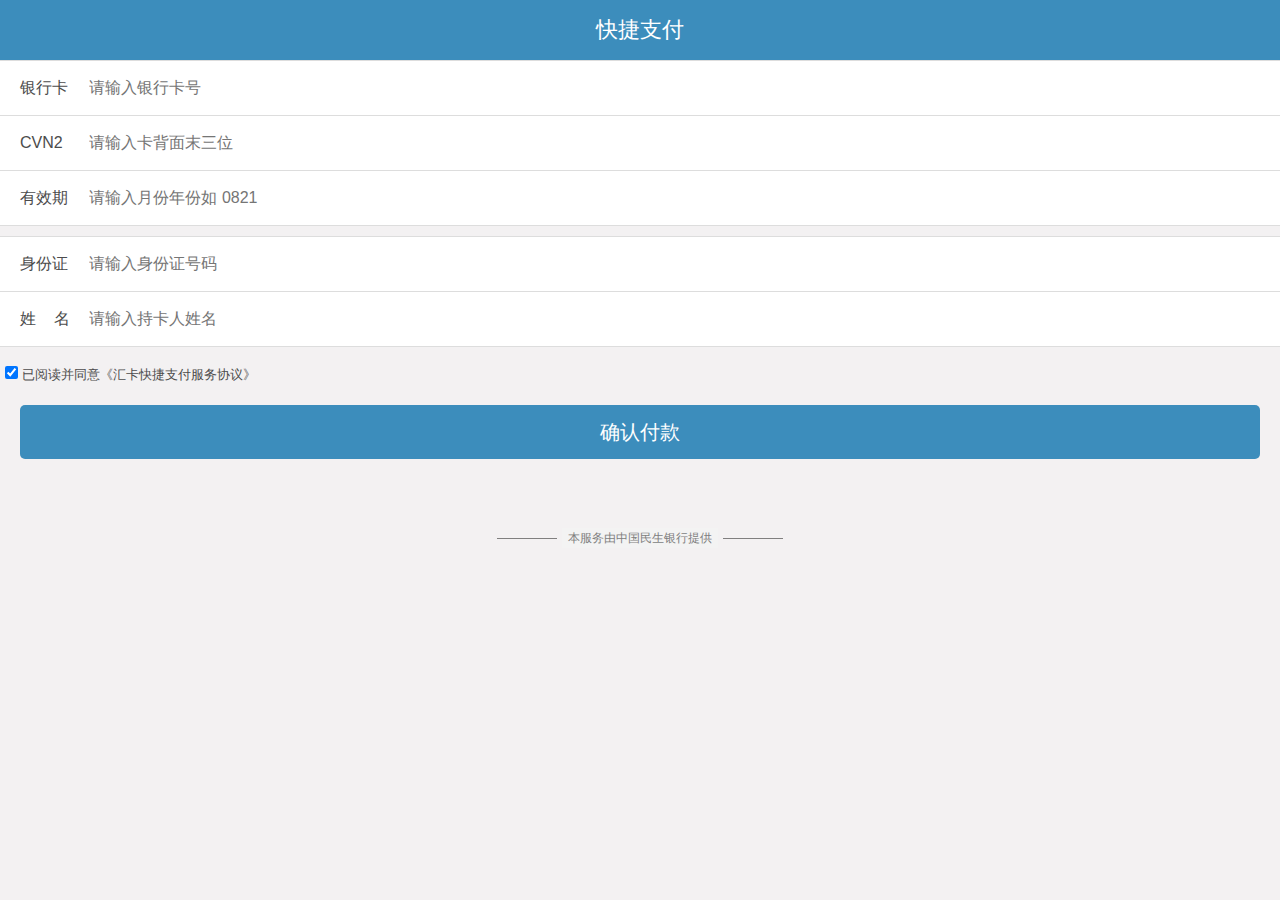
<file: hkmweb/card_bind.html>
<!DOCTYPE html>
<html>
<head>
<meta http-equiv="Content-Type" content="text/html; charset=UTF-8">
<meta http-equiv="X-UA-Compatible" content="IE=edge,chrome=1">
<meta name="viewport" content="initial-scale=1.0, maximum-scale=1.0, user-scalable=no">
<link rel="stylesheet" href="./resource/h5.css">
<script type="text/javascript" src="./resource/jquery.min.js"></script>
<title>快捷支付</title>
</head>
<body>
	<header class="wx-header kj">
		<p>快捷支付</p>
	</header>
	<form action="success.html" method="post">
	<input name="phoneNo" id="phoneNo" type="hidden" value="">
	<div class="main">
		<div class="pay-phone">
			<div class="phone-sen-add">
				<span>银行卡</span>
				<input type="text" name="cardNo" id="cardNo" onkeyup="this.value=this.value.replace(/\D/g,&#39;&#39;)" maxlength="21" placeholder="请输入银行卡号">
			</div>
			<div class="phone-sen-add">
				<span>CVN2</span>
				<input type="password" placeholder="请输入卡背面末三位" onkeyup="this.value=this.value.replace(/\D/g,&#39;&#39;)" name="cvn2" id="cvn2" maxlength="3">
			</div>
			<div class="phone-sen-add">
				<span>有效期</span>
				<input type="text" placeholder="请输入月份年份如 0821" id="expirydate" onkeyup="this.value=this.value.replace(/\D/g,&#39;&#39;)" name="expirydate" maxlength="4">
			</div>
		</div>
		<div class="pay-phone mt10">
			<div class="phone-sen-add">
				<span>身份证</span>
				<input type="text" placeholder="请输入身份证号码" maxlength="18" name="certsNo" id="certsNo">
				<i class="fa fa-lg fa-eye " id="icon"></i>
			</div>
			<div class="phone-sen-add">
				<span>姓&nbsp;&nbsp;&nbsp;&nbsp;名</span>
				<input type="text" placeholder="请输入持卡人姓名" name="customerName" id="customerName">
			</div>
		</div>
		<p class="yuedu"> 
		    <label class="ui-checkbox-s">
		        <input type="checkbox" name="checkbox" id="checkbox" checked="">
		    </label>
		     <a href="javascript:void(0);" class="cbyue">已阅读并同意《汇卡快捷支付服务协议》</a>
		</p>
		 <a href="javascript:void(0);" onclick="commit(this)" class="phone-wc">确认付款</a>
	</div>
	</form>
	<div class="dialog">
		<div class="xieyi">
			<i class="fa fa-close"></i>
			<h2 class="mb-10">快捷支付服务协议</h2>
			<h5 class="mb-10">【审慎阅读】您在点击同意前，请您务必审慎阅读、充分理解协议中相关条款内容，其中包括：</h5>
			<p class="mb-10 bolder">1、 与您约定免除或限制责任的条款；</p>
			<p class="mb-10 bolder">2、 与您约定法律适用和管辖的条款；</p>
			<p class="mb-10 bolder">3、 其他以粗体下划线标识的重要条款。</p>
			<p class="mb-10">【特别提示】您通过网络页面点击确认或以其他方式（包括但不限于签字或签章确认等方式）接受本协议，即表示您与广州市汇卡优易城商务服务有限公司（以下简称“本公司”）已达成协议并同意接受本协议的全部约定内容。</p>
			<p class="mb-10 bolder">在接受本协议之前，请您仔细阅读本协议的全部内容（特别是以粗体标注的内容）。如您不同意接受本协议的任意内容，或者无法准确理解相关条款含义的，请不要进行后续操作。</p>
			<p class="mb-10">一、 概述本协议是广州市汇卡优易城商务服务有限公司（以下简称本公司）与您就快捷支付服务所订立的有效合约。</p>
			<p class="mb-10">二、 双方权利义务</p>
			<p class="mb-10">1、您应确保您是使用本服务的银行卡持有人，可合法、有效使用该银行卡且未侵犯任何第三方合法权益，否则因此造成本公司、持卡人损失的，您应负责赔偿并承担全部法律责任，包括但不限于终止或中止为您提供快捷支付服务，冻结交易款项等。</p>
			<p class="mb-10 bolder">2、您应确保开通本服务所提供的手机号码为本人所有，并授权本公司可以通过第三方渠道对您所提供手机号码的真实性、有效性进行核实。</p>
			<p class="mb-10 bolder">3、您同意本公司有权依据其自身判断对涉嫌欺诈或被他人控制并用于欺诈目的的交易采取相应的措施，上述措施包括但不限于对您此次的交易进行资金冻结、终止或中止为您提供快捷支付服务、处置涉嫌欺诈的资金等。</p>
			<p class="mb-10 bolder">4、您应妥善保管银行卡、卡号、有效日期、卡背后三位数字、密码、发卡行预留的手机号码以及您使用快捷支付绑定的手机号码、来自于发卡行和/或本公司向您发送的登录校验码及支付验证信息等与银行卡或与快捷支付有关的一切信息。如您遗失或泄露前述信息的，您应及时通知发卡行及/或本公司，以减少可能发生的损失。无论是否已通知发卡行及/或本公司，因您的原因所致损失需由您自行承担。</p>
			<p class="mb-10">5、您在使用本服务时，应当认真确认交易信息，包括且不限于商品名称、数量、金额等，并按本公司业务流程发出符合本协议约定的指令。<font class="bolder">您认可和同意：您发出的指令不可撤回或撤销，本公司一旦根据您的指令委托银行或第三方从银行卡中划扣资金给收款人，您不应以非本人意愿交易或其他任何原因要求本公司退款或承担其他责任。</font></p>
			<p class="mb-10">6、您在对使用本服务过程中发出指令的真实性及有效性承担全部责任；您承诺，本公司依照您的指令进行操作的一切风险由您承担。</p>
			<p class="mb-10 bolder">7、您认可您使用的快捷支付的记录数据、交易金额数据等均以本公司系统平台记录的数据为准。</p>
			<p class="mb-10">8、您同意本公司有权留存您在快捷支付收单工具填写的相应信息，并授权本公司查询该银行卡信息，包括且不限于信用卡账单等内容，以供后续向您持续性地提供相应服务（包括但不限于将本信息用于向您推广、提供其他更加优质的产品或服务）。</p>
			<p class="mb-10 bolder">9、出现下列情况之一的，本公司有权立即终止您使用本公司相关服务而无需承担任何责任：（1）将本服务用于非法目的；（2）违反本协议的约定；（3）违反本公司及/或本公司关联公司的相关规定；（4）本公司认为向您提供本服务存在风险的；（5）您的银行卡无效、有效期届满或注销（如有）。</p>
			<p class="mb-10 bolder">10、若您未违反本公司及/或本公司关联公司的相关规定且因不能归责于您的原因，造成银行卡内资金通过本服务出现损失，且您未从中获益的，您可向本公司申请投诉。您应在知悉资金发生损失后及时通知本公司并按要求提交相关的申请材料和证明文件，本公司将协助进行处理。</p>
			<p class="mb-10 bolder">11、若您又从其它渠道挽回了资金损失的，或有新证据证明您涉嫌欺诈的，或者发生您应当自行承担责任的其他情形，您应在第一时间通知本公司。若本公司已补偿相应的款项，本公司有权向您进行追偿。</p>
			<p class="mb-10">三、 授权与承诺</p>
			<p class="mb-10 bolder">1、 您保证使用本服务过程中提供的信息真实、准确、完整、有效，您为了使用本服务向本公司提供的所有信息，如姓名、身份证号、银行卡卡号及预留手机号，将全部成为您快捷支付服务信息的一部分。本公司按照您设置的相关信息为您提供相应服务，对于因您提供信息不真实或不完整所造成的损失由您自行承担。</p>
			<p class="mb-10 bolder">2、 您授权本公司在您使用本服务期间或本服务终止后，基于为更好的向您提供服务之目的或向您推广其他产品/服务的需要，有权保留并使用您在使用本服务期间所形成的相关信息数据，包括但不限于提供给本公司及本公司之关联公司该等信息。同时该授权不可撤销。</p>
			<p class="mb-10">四、 其他</p>
			<p class="mb-10 bolder">1、您同意，本公司有权随时对本协议内容进行单方面的变更，无需另行单独通知您；若您在本协议变更生效后继续使用本服务的，表示您已接受变更修改后的协议内容，也将遵循变更修改后的协议内容使用本服务；若您不同意变更修改后的协议内容，您应在变更生效前停止使用本服务。</p>
			2、 您同意，本协议之效力、解释、变更、执行与争议解决均适用中华人民共和国法律，没有相关法律规定的，参照通用国际商业惯例和（或）行业惯例。
			<p class="mb-10 bolder">3、 您同意，因本协议产生之争议，双方应努力友好协商解决。如协商不成，本公司和您同意由本公司住所地法院管辖审理双方的纠纷或争议。</p>
			<p>4、 本协议部分内容被有管辖权的法院认定为违法或无效的，不因此影响其他内容的效力。</p>
			<a href="javascript:void(0);" onclick="agree();" class="phone-wc">同意</a>
		</div>
	</div>
	
	<div class="prompt" id="prompt">
		<center><div id="msg"></div></center>
	</div>
	<i class="hotsale-end" style="display: inline;">本服务由中国民生银行提供</i>

 <script type="text/javascript">    
	function commit(btn){		
		if("disabled"==$(btn).attr("disabled")){			
			return;
		}
		if($("#cardNo").val()==""){
			prompt("请输入银行卡号");
			return;
		}
		if($("#cvn2").val()=="" || $("#cvn2").val().length!=3){
			prompt("CVN2有误");
			return;
		}
		if($("#expirydate").val()=="" || $("#expirydate").val().length!=4){
			prompt("有效期有误");
			return;
		}
		if($("#certsNo").val()==""){
			prompt("请输入身份证号");
			return;
		}		
		if($("#customerName").val()==""){
			prompt("请输入持卡人姓名");
			return;
		}
		if(!$("input[type='checkbox']").is(':checked')){
			 prompt("请阅读协议");		
			 return;
		}
		//判断有效期的月份是否有误
		var data = $("#expirydate").val();
		data = data.substring(0,2);
		if(data ==0 || data>12){
			prompt("有效期月份有误");
			return;
		}	
		//$(btn).attr("disabled", "disabled");
		//移除onclick事件
		$(btn).removeAttr("onclick");
		$(btn).css("backgroundColor", "#DDD");
		$("form").submit();
	}
	//页面提示框
	function prompt(msg){
		$("#msg").html(msg);
		$(".prompt").show().delay (2500).fadeOut ();
	}
	$(function(){
		$(".cbyue").click(function(){
			$(".dialog").show();
		});
		$(".fa-close").click(function(){
			$(".dialog").hide();
		});
		$("#icon").click(function(){
			var code = $("#certsNo");
			var icon = $("#icon");
			if(code.attr("type") == "text"){
				code.attr("type","password");
				icon.addClass("fa-eye-slash");
				icon.removeClass("fa-eye");
			}else{
				code.attr("type","text");
				icon.addClass("fa-eye");
				icon.removeClass("fa-eye-slash");			
			}			
		});
	});
	function agree(){
		$(".dialog").hide();
		document.getElementById("checkbox").checked=true;
	}
    </script>
</body>
</html>
</file>
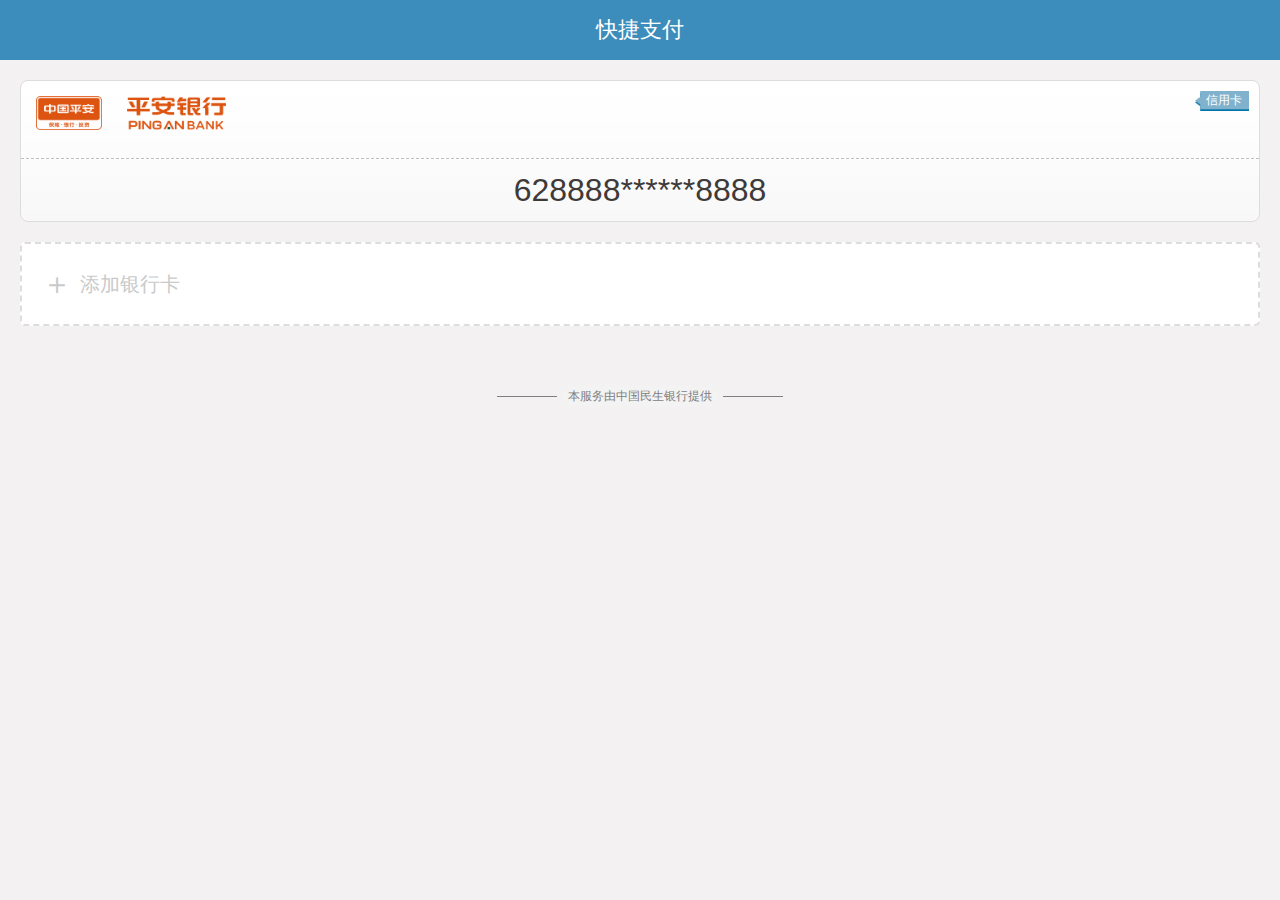
<file: hkmweb/card_list.html>
<!DOCTYPE html>
<html>
<head>
<meta http-equiv="Content-Type" content="text/html; charset=UTF-8">
<meta http-equiv="X-UA-Compatible" content="IE=edge,chrome=1">
<meta name="viewport" content="initial-scale=1.0, maximum-scale=1.0, user-scalable=no">
<link rel="stylesheet" href="./resource/h5.css">
<script type="text/javascript" src="./resource/jquery.min.js"></script>
<title>快捷支付</title>
<style type="text/css">
#fade {
	display: none;
	position: absolute;
	top: 0%;
	left: 0%;
	width: 100%;
	height: 100%;
	background-color: black;
	z-index: 1001;
	-moz-opacity: 0.8;
	opacity: .80;
	filter: alpha(opacity = 80);
}
#fade_wrap {
	display: none;
	position: absolute;
	width: 100%;
	min-height: 60%;
	bottom: 0;
	background-color: #fff;
	z-index: 1002;
	overflow: auto;
	-moz-opacity: 0.90;
	opacity: .90;
	filter: alpha(opacity = 90);
}

#fade_title {
	position: relative;
	font-size: 1.2em;
	text-align: center;
	height: 2.4em;
	line-height: 2.4em;
	border-bottom: 1px solid #ccc;
}

#fade_back {
	height: 2.4em;
	line-height: 2.4em;
	width: 2.4em;
	top: 0;
	left: 0;
	position: absolute;
	background-image:url("./images/btn-left.png");
	background-size: 1em;
	background-repeat: no-repeat;
	background-position: center;
}

#notice {
	font-size: 1em;
	text-align: center;
	height: 3em;
	line-height: 3em;
}

#fade_content {
	text-align: center;
}

#fade_content>input {
	font-weight: bold;
	font-size: 1.2em;
	border: 1px solid #ccc;
	border-radius: 4px;
}
</style>
</head>
<body>
	<header class="wx-header kj">
		<p>快捷支付</p>
	</header>
	<div class="main">
		<div class="bank-list">
		
			<a href="javascript:void(0);" class="bank-car" onclick="commit()">
				<div class="bank-logo">
					<img src="./images/bank/ceb.png" class="img">
					<span class="type">信用卡</span>
				</div>
				<div class="carnum">
					628888******8888
				</div>
			</a>
			
		<form action="success.html" method="post">
  			<input type="hidden" id="orderId" name="orderId" value="b5bb081d29ea40ae9fa7f3010205ae7f">
  			<input type="hidden" id="cardId" name="cardId" value="6b27d2b30fa8498489e2b0644716c856">
  		</form>
			<a href="card_bind.html" class="bank-add clearfloat">
				<i class="fa fa-credit-card fl"></i>
				<span class="plus fl">＋</span><span class="addcar fl">添加银行卡</span>
			</a>
		</div>
	</div>
	<div id="fade"></div>
	<div id="fade_wrap">
		<div id="fade_title"><span id="fade_back" onclick="closeFade()"></span>输入验证信息</div>
		<div>
			<div id="notice">请输入CVN2码（卡背后末三位）</div>
			<div id="fade_content"><input style="height: 30px;width: 50%;" id="identifyNo" name="identifyNo" type="password" maxlength="3"></div>
			<a href="javascript:void(0)" class="phone-wc" onclick="identifyCommit(this)">确定</a>
		</div>
		<div class="prompt" id="prompt">
		<center><div id="msg"></div></center>
	</div>
	</div>
	
	<i class="hotsale-end" style="display: inline;">本服务由中国民生银行提供</i>

<script type="text/javascript">
	function commit(orderId, cardId){
		$("form").submit(); return;
		$.ajax({
			url:"URL验证模式配置",
			dataType:"json",
			success: function(data){
		 		$("#orderId").val(orderId);
				$("#cardId").val(cardId);
				if(data.identify=="1" || data.identify=="2"){
					$("#notice").text(data.message);
					$("#identifyNo").attr("maxlength", data.maxlength);
					$("#fade").show();
					$("#fade_wrap").show();
				}else{
					$("form").submit();
				}
			},
			error: function(){alert("出错了，请稍后再试……");}
		});
	}
 	function identifyCommit(btn){ 		
 		if("disabled"==$(btn).attr("disabled")){
			return;
		}
 		var identifyNo = $("#identifyNo").val();
 		if(identifyNo==""){
 			prompt("输入CVN2");
 	 		return;
 	 	}
 		//$(btn).attr("disabled", "disabled");
 		//移除onclick事件
		$(btn).removeAttr("onclick");
 		$(btn).css("backgroundColor", "#DDD");
		$("form").append($("#identifyNo")).submit();
 	}
 	function closeFade(){
		$("#fade").hide();
		$("#fade_wrap").hide();
 	}
 	//页面提示框
	function prompt(msg){
		$("#msg").html(msg);
		$(".prompt").show().delay(2500).fadeOut();
	}
    </script>
</body></html>
</file>
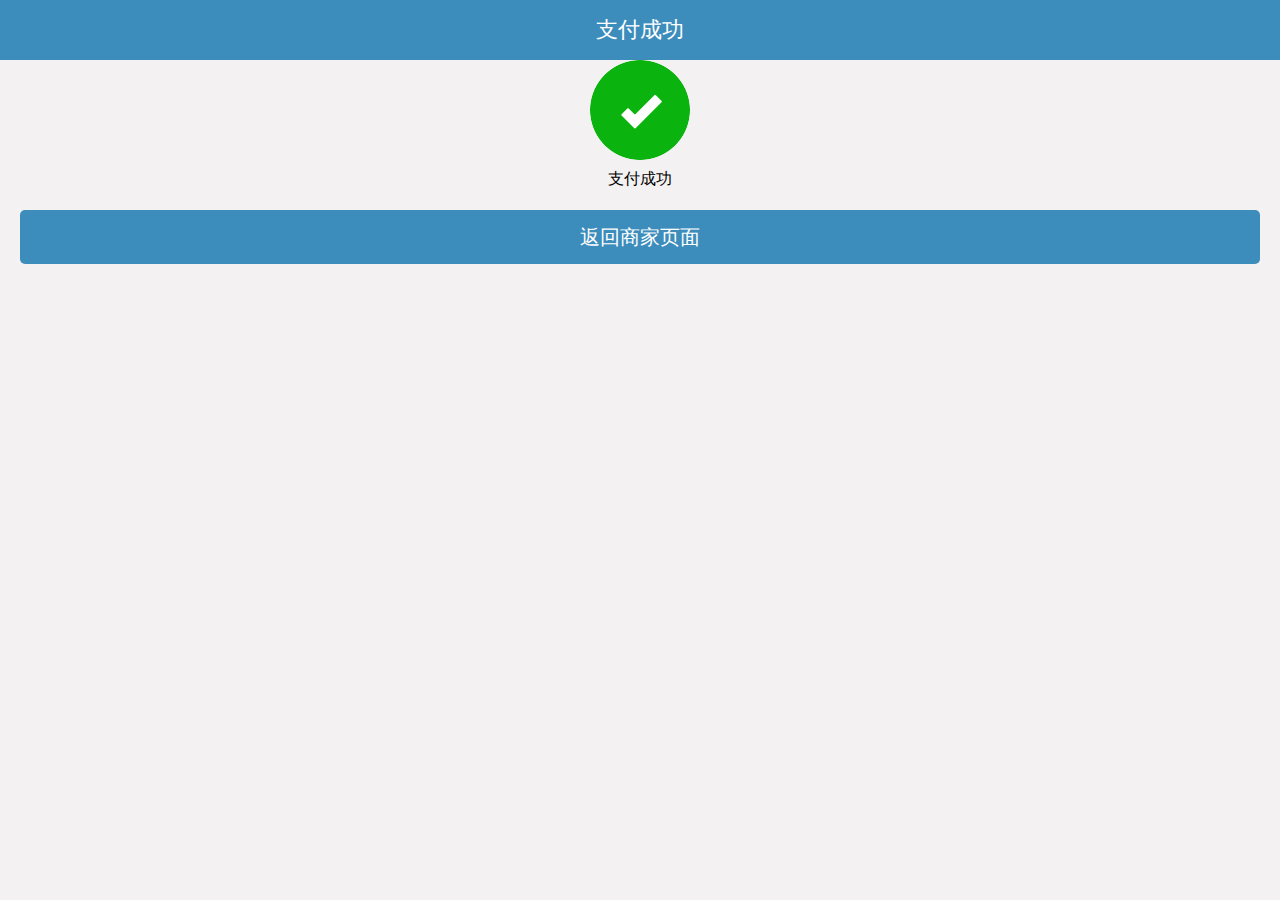
<file: hkmweb/success.html>
<!DOCTYPE html>
<html>
<head>
<meta charset="utf-8">
<meta name="renderer" content="webkit">
<meta name="viewport" content="width=device-width, initial-scale=1.0, minimum-scale=1.0, maximum-scale=1.0, user-scalable=0" />
<link rel="stylesheet" href="./resource/h5.css">
<script type="text/javascript" src="./resource/jquery.min.js"></script>
<title>支付结果</title>
<style type="text/css">
img {
	border: none;
}
#result-info{
	text-align: center;
}
</style>
<script type="text/javascript">
	function commit() {
		
	}
</script>
</head>
<body class="">
  	<div id="wrap">
  		<header class="wx-header kj">
			<p>支付成功</p>
		</header>
  		<div id="result-info">
  			<div><img alt="成功" src="./images/ok.png"></div>
  			<div>支付成功</div>  				
  		</div>
  		<div><a href="javascript:commit();" class="phone-wc">返回商家页面</a></div>
  	</div>
  </body>
</html>
</file>
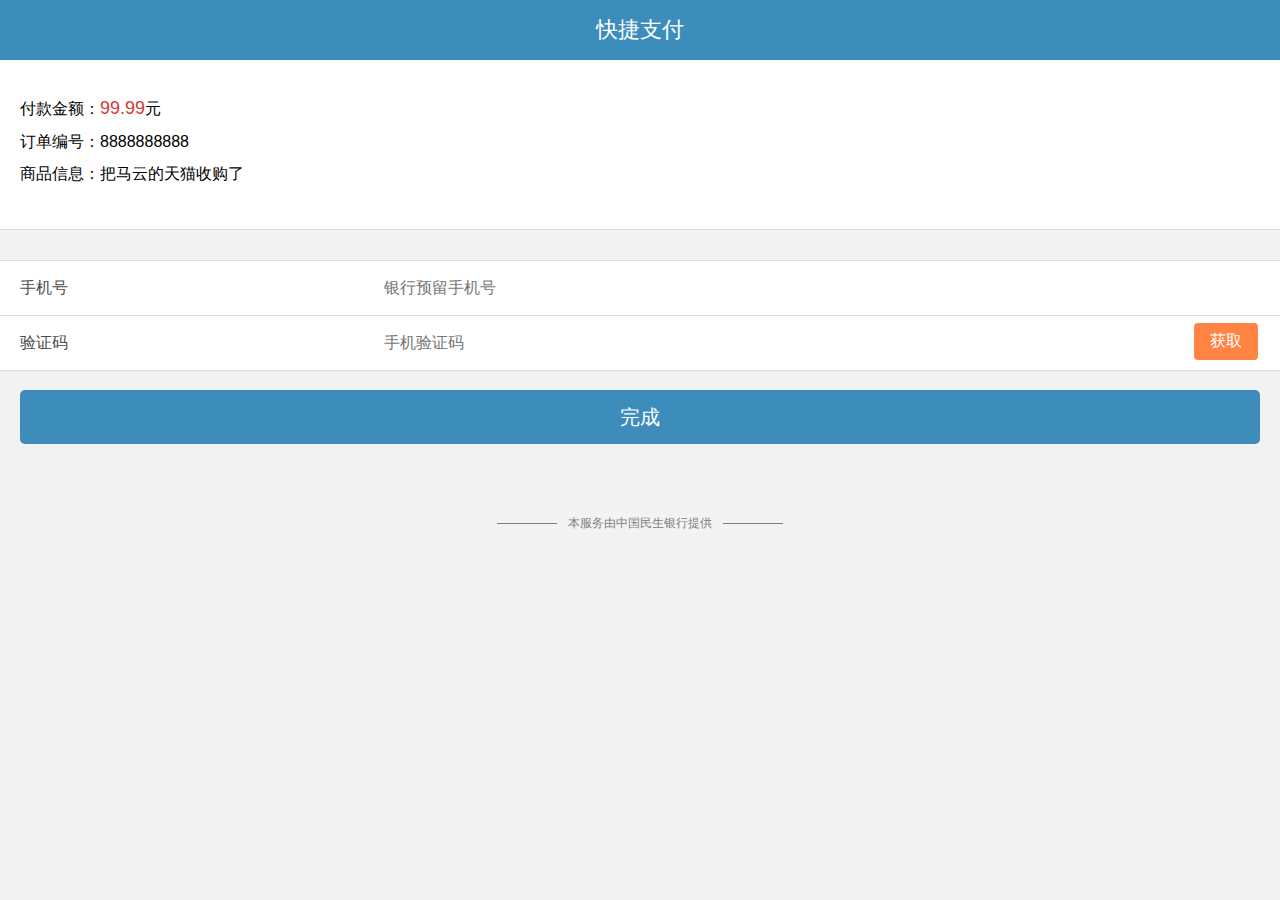
<file: hkmweb/validate.html>
<!DOCTYPE html>
<html>
<head>
<meta http-equiv="Content-Type" content="text/html; charset=UTF-8">
<meta http-equiv="X-UA-Compatible" content="IE=edge,chrome=1">
<meta name="viewport" content="initial-scale=1.0, maximum-scale=1.0, user-scalable=no">
<link rel="stylesheet" href="./resource/h5.css">
<script type="text/javascript" src="./resource/jquery.min.js"></script>
<title>信用卡快捷支付-身份验证</title>
</head>
<body>
	<header class="wx-header kj">
		<p>快捷支付</p>
	</header>
	<div class="main">
		<div class="pay-info">
			<p class="je">付款金额：<em>99.99</em>元</p>
			<p class="num">订单编号：8888888888</p>
			<div class="content">
				<div>商品信息：</div>
				<p>把马云的天猫收购了</p>
			</div>
			
		</div>
	<form action="card_list.html" method="post">
		<div class="pay-phone">
			<div class="phone-sen">
				<span>手机号</span>
				<input type="text" id="phoneNo" name="phoneNo" onkeyup="this.value=this.value.replace(/\D/g,&#39;&#39;)" maxlength="11" placeholder="银行预留手机号">
			</div>
			<div class="phone-sen">
				<span>验证码</span>
				<input type="text" id="validateCode" name="validateCode" maxlength="6" placeholder="手机验证码">
				<button type="button" onclick="send(this);" id="sendBtn" class="code">获取</button>		
			</div>
		</div>
		<a href="javascript:void(0);" onclick="commit(this)" class="phone-wc">完成</a>
	</form>
	</div>
	<div class="prompt" id="prompt">
		<center><div id="msg"></div></center>
	</div>
	<i class="hotsale-end" style="display: inline;">本服务由中国民生银行提供</i>
 	<script type="text/javascript"> 	
    // 发送
	function send(btn){     	
		if($("#phoneNo").val()=="" || $("#phoneNo").val().length !=11){
			prompt("手机号格式有误");
			return false;
		}			
		$(btn).attr("disabled",true);	
		countdown(btn, 60);
		//*
		$.ajax({
			url:"URL发送验证码",
			type:"post",
			data:"phoneNo="+$("#phoneNo").val() + "&orderNo=g700047529869316096",
			dataType:"json",
			success:function(data){
				if("02" == data.code || "00" == data.code){
					countdown(btn, data.data);
				}else{
					$(btn).removeAttr("disabled");
				}
				alert(data.message);
			},
			error:function(xhr){
				alert("出错了，请稍候再试.");
				$(btn).removeAttr("disabled");
			}
		});//*/
	}
	// 倒计时
	var timer;
	function countdown(btn, second){
		if(timer)clearInterval(timer);
		timer = setInterval(function(){
			if(second<=0){
				clearInterval(timer);
				$("#sendBtn").text("获取");
				$(btn).removeAttr("disabled");
			}else{
				$("#sendBtn").text(second);
				second--;
			}
		}, 1000);
	}
	// 提交
	function commit(btn){
		location.href = "card_list.html";
		if($("#phoneNo").val()==""){
			prompt("请输入手机号");
			return;
		}
		if($("#phoneNo").val().length!=11){
			prompt("手机号为11位");
			return;
		}
		if(isNaN($("#phoneNo").val())==true){
			prompt("手机号请输入数字");
			return;
		}
		if($("#validateCode").val()==""){
			prompt("请输入验证码");
			return;
		}
		$(btn).attr("disabled", "disabled");
		$(btn).css("backgroundColor", "#DDD");
		// ajax检测验证码是否正确，正确则提交
		$.ajax({
			url:"#检测验证码",
			type:"post",
			data:"phoneNo="+$("#phoneNo").val()+"&validateCode="+$("#validateCode").val(),
			dataType:"json",
			success:function(data){
				console.log(data);
				if(data.result==true)
					$("form").submit();
				else {
					prompt(data.message);
					$(btn).removeAttr("disabled");
					$(btn).css("backgroundColor", "#c4b16f");
				}
			},
			error:function(xhr){
				prompt("出错了，请稍候再试.");
				$(btn).removeAttr("disabled");
				$(btn).css("backgroundColor", "#c4b16f");
			}
		});
		
	}
	//页面提示框
	function prompt(msg){
		$("#msg").html(msg);
		$(".prompt").show().delay (2500).fadeOut ();
	}
    </script>
</body>
</html>
</file>
<file: hkmweb/resource/h5.css>
@CHARSET "UTF-8";
body, div, dl, dt, dd, ul, ol, li, h1, h2, h3, h4, h5, h6, pre, code, form, fieldset, legend, input, textarea, p, blockquote, th, td, header, hgroup, nav, section, article, aside, footer, figure, figcaption, menu, button {
    margin: 0;
    padding: 0;
}
body {
    font-family: "Helvetica Neue",Helvetica,STHeiTi,sans-serif;
    line-height: 1.5;
    font-size: 16px;
    color: #000;
	background:#f3f1f2;
    -webkit-user-select: none;
    -webkit-text-size-adjust: 100%;
    -webkit-tap-highlight-color: transparent;
    outline: 0;
}
input, button, textarea, select, optgroup, option {
    font-family: inherit;
    font-size: inherit;
    font-style: inherit;
    font-weight: inherit;
    outline: 0;
}
button {
    -webkit-appearance: none;
    border: 0;
    background: 0 0;
}
a{
    cursor: auto;
    text-decoration: none;
}
.bolder {
	font-weight: bold;
}
.fl {
	float: left
}
.fr {
	float: right;
}
.mt10 {
	margin-top:10px;
}
.mb-10 {
	margin-bottom:10px;
}
.clearfloat:after {
	display:block;
	clear:both;
	content:"";
	visibility:hidden;
	height:0
}
.clearfloat {
	zoom:1
}
.wx-header {
	height:75px;
	line-height:75px;
}
.wx-header .igood {
	color:#fff;
	font-size:50px;
	line-height:75px;
	margin:0 15px 0 20px;
}
.wx-header .text {
	display: inline-block;
	color:#fff;
	line-height:75px;
	font-size:18px;
}
.wx-header .logo {
	width:55px;
	height:55px;
	border-radius:200px;
	overflow:hidden;
	margin:10px 20px;
}
.wx-header .logo img {
	width:55px;
	height:55px;
	border-radius:200px;
}
.wx-header.kj {
	background:#3c8dbc;
	height:60px;
	line-height:60px;
}
.wx-header.kj p {
	color:#fff;
	text-align:center;
	font-size:22px;
}
.m-list {
	background:#fff;
	border-bottom:1px solid #dddddd;
	padding:15px 20px;
}
.m-list .name {
	color:#3e3a39;
	font-weight:500;
}
.m-list .num {
	font-size:18px;
	color:#003f56;
}
.m-list .code {
	color:#3e3a39;
}
.content-title {
	margin:30px 20px 15px 20px;
}
.coupons-list {
	position:relative;	
	margin:0 15px;
	background:#fff;
	border:1px solid #e5e5e5;
	border-bottom-left-radius:4px;
	border-bottom-right-radius:4px;
	margin-bottom:15px;
}
.coupons-list .coupons {
	background:#00b7ee;
	display:-webkit-box;
	border-top-left-radius: 4px;
	border-top-right-radius: 4px;
	position:relative;	
}
.coupons-list .coupons.green {
	background:#13b5b1;
	display:-webkit-box;
	border-top-left-radius: 4px;
	border-top-right-radius: 4px;
	position:relative;	
}
.coupons-list .coupons.pink {
	background:#ea68a2;
	display:-webkit-box;
	border-top-left-radius: 4px;
	border-top-right-radius: 4px;
	position:relative;	
}
.coupons-list .bg {
	background:url(../images/c-1.png) no-repeat left center;
	position: absolute;
    height: 4px;
    width: 100%;
    background-size: contain;
    bottom: 40px;
}
.coupons-list .bg.c2 {
	background:url(../images/c-2.png) no-repeat left center;
	position: absolute;
    height: 4px;
    width: 100%;
    background-size: contain;
    bottom: 40px;
}
.coupons-list .bg.c3 {
	background:url(../images/c-3.png) no-repeat left center;
	position: absolute;
    height: 4px;
    width: 100%;
    background-size: contain;
    bottom: 40px;
}
.coupons-list .gogo {
	background:#f8b551;
	color:#fff;
	border-radius:5px;
	position:absolute;
	right:10px;
	top:20px;
	font-size:14px;
	padding:5px 12px;
}
.coupons .coupons-logo {
	width:55px;
	height:55px;
	overflow: hidden;
	border-radius:200px;
	display:inline-block;
	margin:15px;
}
.coupons-logo img {
	width:55px;
	height:55px;
	border-radius:200px;
}
.coupons-text {
	-webkit-box-orient: horizontal;
    -webkit-box-flex: 1;
    padding-top: 10px;
    padding-bottom: 10px;
    display: -webkit-box;
    -webkit-box-orient: vertical;
    -webkit-box-pack: center;
    padding-right: 15px;
    -webkit-box-flex:1;
}
.coupons-text h4 {
	max-width: 100%;
    overflow: hidden;
    white-space: nowrap;
    text-overflow: ellipsis;
    color:#fff;
    font-size:18px;
}
.coupons-time {
	padding:10px;
}
.coupons-time span {
	font-size:15px;
	color:#595757;
}
.pay-info {
	padding:35px 20px;
	background:#fff;
	border-bottom:1px solid #dddddd;
	margin-bottom:30px;
}
.pay-info p {
	color:#000000;
	font-size:16px;
	margin-bottom:8px;
}
.pay-info p em {
	color:#d13939;
	font-size:18px;
	font-style:normal;
}
.pay-info .content {
	display:-webkit-box;
}
.pay-info .content p {
	-webkit-box-flex:1;
}
.pay-phone {
	background:#fff;
	border-top:1px solid #ddd;
}
.phone-sen {
	position:relative;
	padding:15px 20px;
	border-bottom:1px solid #ddd;
}
.phone-sen span {
	display:inline-block;
	width:29%;
	color:#4c4c4c;
}
.phone-sen input {
	border:none;
	width:41%;
}
.phone-sen .code {
	background:#ff8444;
	color:#fff;
	border-radius:4px;
	padding:8px 16px;
	display:inline-block;
	position:absolute;
	right:22px;
	top:7px;
}
.phone-sen-add {
	position:relative;
	padding:15px 20px;
	border-bottom:1px solid #ddd;
}
.phone-sen-add span {
	display:inline-block;
	width:65px;
	color:#4c4c4c;
}
.phone-sen-add input {
	border:none;
}
.phone-sen-add .fa{
	position: absolute;
	right: 10px;
	top:18px;
}
.phone-wc {
	background:#3c8dbc;
	font-size:20px;
	color:#fff;
	border-radius:5px;
	margin:19px 20px;
	display:block;
	text-align:center;
	padding:12px;
}
.hotsale-end {
	position: absolute;
    text-align: center;
    color: #807f7f;
    left: 50%;
    width: 156px;
    line-height: 20px;
    font-size: 12px;
    margin-left: -78px;
    font-style: normal;
    background: #f3f3f3;
    margin-top:50px;
}
.hotsale-end:before {
	content: ' ';
    position: absolute;
    height: 0;
    line-height: 0;
    border-top: 1px solid #807f7f;
    width: 60px;
    top: 50%;
    left:-65px;
}
.hotsale-end:after {
	content: ' ';
    position: absolute;
    height: 0;
    line-height: 0;
    border-top: 1px solid #807f7f;
    width: 60px;
    top: 50%;
    right:-65px;
}
.yuedu {
	margin:15px 5px;
}
.yuedu .ui-checkbox-s {
	width:20px;
}
.yuedu .ui-checkbox input:before, .ui-checkbox-s input:before {
	font-size:25px;
}
.yuedu a {
	color:#4c4c4c;
	font-size:13px;
}
.bank-car {
	background:url(../images/bank-bg.png) repeat-x;
	display:block;
	border-radius:8px;
	margin:20px 20px 10px;
	border:1px solid #ddd;
	position:relative;
}
.bank-car .bank-logo {
	border-bottom:1px dashed #bfbfbf;
	overflow: hidden;
}
.bank-car .img {
	max-width:190px;
	max-height:35px;
	margin:15px 0 21px 15px;
	display:inline-block;
}
.bank-car .type {
	width:55px;
	height:20px;
	font-size:12px;
	background:url(../images/type.png) no-repeat center;
	background-size: contain;
	display:inline-block;
	position:absolute;
	top: 10px;
	right:10px;
	text-indent:1em;
	color:#fff;
}
.bank-car .carnum {
	text-align:center;
	font-size:32px;
	color:#3e3a39;
	margin:7px 0;
}
.bank-add {
	background:#ffffff;
	border:2px dashed #ddd;
	border-radius:5px;
	height:80px;
	margin:20px 20px 10px;
	display:block;
}
.bank-add .fa-credit-card {
	color:#c9caca;
	font-size:40px;
	line-height:24px;
}
.bank-add .fa-credit-card {
	color:#c9caca;
	font-size:40px;
	line-height:80px;
	margin:0 0 0 25px;
	display:inline-block;
}
.bank-add .plus {
	color:#c9caca;
	font-size:30px;
	line-height:80px;
	margin:0 0 0 20px;
	display:inline-block;
}
.bank-add .addcar {
	color:#C9CACA;
	font-size:20px;
	line-height:80px;
	margin-left:8px;
	display:inline-block;
}
.container{
	height: 100%;
	position: fixed;
	width: 100%;
}
.money {
	margin:.3rem .4rem;
	border-bottom:none;
}
.money .amount {
	background:#fff;
	border:1px solid #ddd;
	border-bottom:none;
	padding:.3rem;
	
}
.money .amount span {
	font-size:.38rem;
	color:#3e3a39;
	vertical-align:baseline;
}
.money .amount #amount {
	font-size:20px;
}
.money .amount .jine {
	font-size:.3rem;
	color:#999999;
}
.money .amount .name {
	color:#000;
	font-size:.4rem;
}
.money .amount .fa-angle-right {
	line-height:22px;
	color:#cccccc;
	font-size:26px;
}
.money .amount .list {
	border-bottom:1px solid #ddd;
	text-align:center;
	padding:15px 0;
	font-size:.2rem;
}
.money .amount .list.on {
	color:#e85d11;
}
.money .amount .list:last-child {
	border:none;
	padding-bottom:0;
}
.money .active {
	height:1.4rem;
	line-height:1.4rem;
	padding:0 .3rem;
}
.money .active span {
	font-size:0.38rem;
	color:#3e3a39;
	vertical-align:baseline;
}
.money .shi {
	border:1px solid #ddd;
}
.money .shi span {
	font-weight:600;
}
.money .shi .name {
	color:#e85d11;
	font-weight:600;
}
.money .displaybox {
	display:-webkit-box;
	margin-top:.28rem;
}
.money .kuai {
	display: -webkit-box;
    background: #E85D19;
    -webkit-box-flex: 1;
    border: 1px solid #ddd;
    border-right: none;
}
.money .kuai .img {
	width:1.1rem;
    overflow: hidden;
    margin: .64rem 0px .44rem .8rem;
}
.money .kuai .img img {
	width: 100%;
    height: 100%;
}
.money .kuai .text {
	-webkit-box-flex: 1;
    padding-top: 10px;
    padding-bottom: 10px;
    display: -webkit-box;
    -webkit-box-orient: vertical;
    -webkit-box-pack: center;
    padding-right: 15px;
    color: #fff;
    text-align: center;
}
.money .kuai .title {
	font-size: 0.4rem;
	float: initial !important;
}
.money .kuai .mini {
	font-size:0.23rem;
	float: initial !important;
}
.money .boss {
	display: -webkit-box;
    background: #fff;
    -webkit-box-flex: 1;
    border: 1px solid #ddd;
    border-right: none;
}
.money .boss .img {
	width:1rem;
    overflow: hidden;
    margin:.44rem 0 .44rem .8rem;
}
.money .boss .img img {
	width:100%;
    height:100%;
}
.money .boss .text {
	-webkit-box-flex: 1;
    padding-top: 10px;
    padding-bottom: 10px;
    display: -webkit-box;
    -webkit-box-orient: vertical;
    -webkit-box-pack: center;
    padding-right: 15px;
    color: #3e3a39;
    text-align: center;
}
.money .boss .title {
	font-size:0.4rem;
	float: initial !important;
}
.money .boss .mini {
	font-size:0.23rem;
	float: initial !important;
}
.money .block {
	height:90px;
	overflow: auto;
}
.prompt {
	position: fixed;
	width: 100%;
	height: 100%;
	z-index: 653;
	top: 0;
	bottom: 0;
	left: 0;
	right: 0;
	display:none;
}
.prompt div {
	position: absolute;
	background: rgba(51,51,51,1);
	color: #fff;
	border-radius: 4px;
	padding: 10px;
	margin: 0 auto;
	text-align: center;
	left: 0;
	right: 0;
	width: 150px;
	top: 50%;
	z-index: 601;
}
.dialog {
    background: rgba(0,0,0,.7);
    position: fixed;
    width: 100%;
    height: 100%;
    z-index: 653;
    top: 0;
    bottom: 0;
    left: 0;
    right: 0;
    display: none;
}
.xieyi {
    position: absolute;
    top: 20%;
    height: 350px;
    left: 0;
    right: 0;
    background: #ffffff;
    margin: 0 20px;
    padding: 15px;
    overflow: auto;
    line-height: 1.7;
    text-align: justify;
    font-size: 13px;
    border-radius: 3px;
}
.xieyi .fa-close {
    position: absolute;
    right: 15px;
    top: 5px;
    font-size: 20px;
}
</file>
